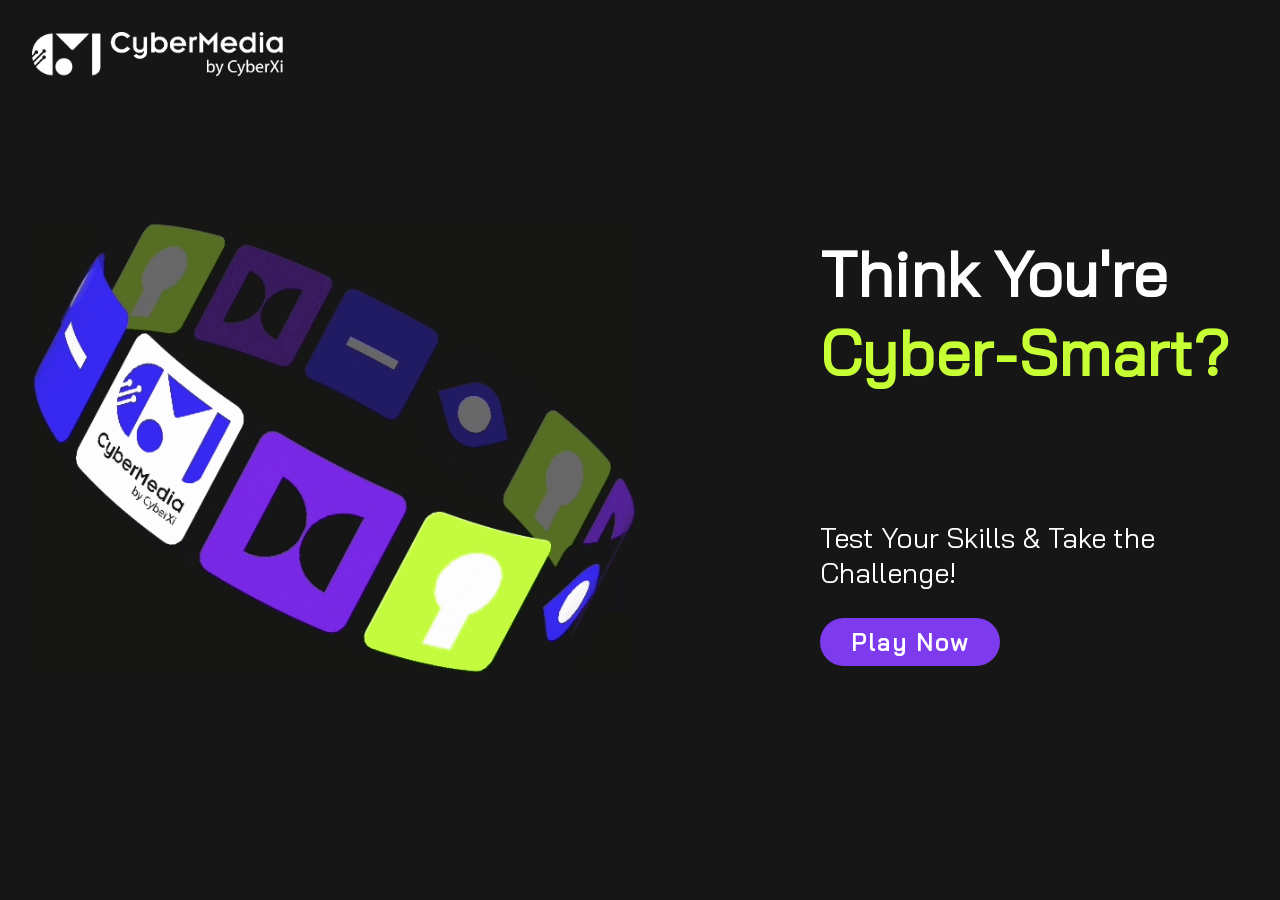
<file: index.html>
<!DOCTYPE html>

<html lang="en">
  <head>
    <meta charset="UTF-8" />
    <meta name="viewport" content="width=device-width, initial-scale=1.0" />

    <link rel="stylesheet" href="style.css" />

    <link rel="shortcut icon" type="image/x-icon" href="favicon.ico" />

    <title>CyberMedia by CyberXi</title>
  </head>

  <body>
    <header>
        <a href="index.html"><img class="header-logo" src="./Pictures/CyberMediaWhiteLogo.png" ></a>
    </header>

    <main class="main">
      <section class="hero-section">
        <div class="hero-video-wrapper">
          <img class="hero-video" src="./Video/CybermediaLoop.gif" alt="" />
        </div>

        <div class="hero-text-wrapper">
          <div class="hero-text-heading-wrapper">
            <h1 class="hero-text-heading">Think You're</h1>
            <h1 class="hero-text-heading-colored">Cyber-Smart?</h1>
          </div>

          <div class="hero-text-subwrapper">
            <p class="hero-text-body">Test Your Skills & Take the Challenge!</p>
            <a href="games.html"><button class="hero-text-button">Play Now</button></a>
          </div>

        </div>
      </section>
    </main>
  </body>
</html>
</file>
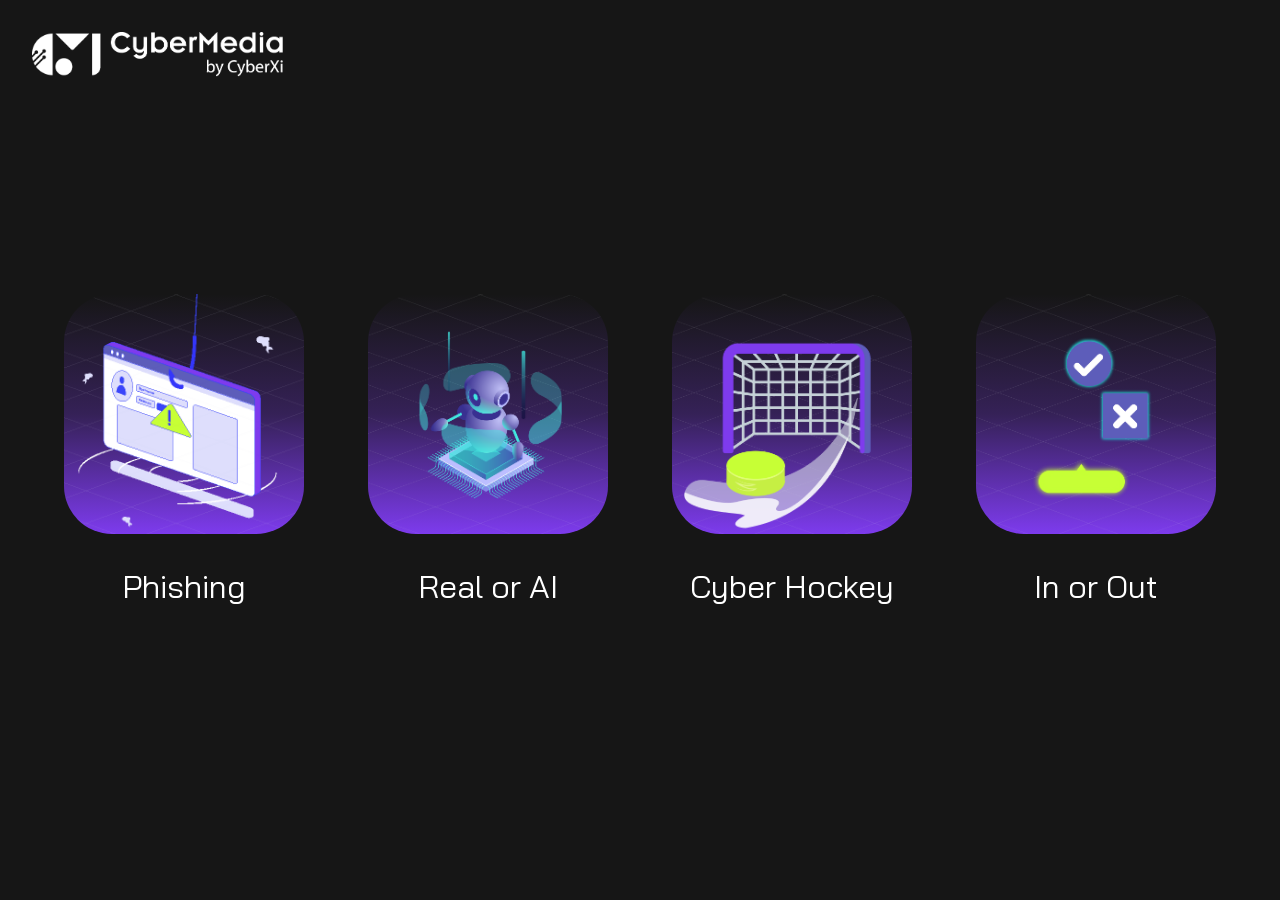
<file: games.html>
<!DOCTYPE html>

<html lang="en">
  <head>
    <meta charset="UTF-8" />
    <meta name="viewport" content="width=device-width, initial-scale=1.0" />

    <link rel="stylesheet" href="style.css" />

    <link rel="shortcut icon" type="image/x-icon" href="favicon.ico" />

    <title>CyberMedia by CyberXi</title>
  </head>

  <body>
    <header>
        <a href="index.html"><img class="header-logo" src="./Pictures/CyberMediaWhiteLogo.png" ></a>
    </header>

    <main class="main">
      <section class="games-section">

        <div class="game-wrapper">
          <a href="https://phishguard-lac.vercel.app" class="game-wrapper">
            <img class="game-image" src="./Pictures/PhishingImage.png">
            <h2 class="game-title">Phishing</h2>
          </a>
        </div>

        <div class="game-wrapper">
          <a href="https://sight-twin.vercel.app\" class="game-wrapper">
            <img class="game-image" src="./Pictures/RealOrAIImage.png">
            <h2 class="game-title">Real or AI</h2>
          </a>
        </div>

        <div class="game-wrapper">
          <a href="https://themkdev.itch.io/cybermediahockeygame" class="game-wrapper">
            <img class="game-image" src="./Pictures/CyberHockeyImage.png">
            <h2 class="game-title">Cyber Hockey</h2>
          </a>
        </div>

        <div class="game-wrapper">
          <a href="https://game-1-livid.vercel.app" class="game-wrapper">
            <img class="game-image" src="./Pictures/InOrOutImage.png">
            <h2 class="game-title">In or Out</h2>
          </a>
        </div>
      </section>
    </main>
  </body>
</html>
</file>
<file: style.css>
@font-face {
  font-family: "BaiJamJuree";
  src: url(./Other/BaiJamjuree-Regular.ttf) format('truetype');

  font-weight: 400;

  font-style: normal;
}

* {
  margin: 0rem;
  padding: 0rem;
  list-style: none;
  text-decoration: none;
  border: none;
  background: none;

  scroll-behavior: smooth !important;

  font-family: "BaiJamJuree";
}

html,
body,
main {
  overflow-x: hidden;
  height: 100%;

  /* scroll-behavior: smooth !important; */

  background-color: #161616;
}

p, h1, h2 {
  color: #FFFFFF;
}



header {
  position: absolute;
  display: flex;
  width: 100%;
}

.header-logo {
  width: 16rem;
  margin-top: 2rem;
  margin-left: 2rem;
}

/* Hero Page */

.hero-section {
  display: flex;
  justify-content: center;
  align-items: center;

  height: 100%;
  
  gap: 15%;
  margin-left: 2rem;
  margin-right: 2rem;
}

.hero-video-wrapper {
  max-width: 100%;
  height: auto;
}

.hero-video {
  max-width: 100%;
  height: auto;
}


.hero-text-wrapper {
  display: flex;
  flex-direction: column;

  justify-content: center;
  
  gap: 8rem;
}

.hero-text-heading-wrapper {
  font-size: 2.625rem; 
  text-wrap: nowrap;
}

.hero-text-heading-colored {
  color: #C6FF34;
}

.hero-text-subwrapper {
  display: flex;
  flex-direction: column;

  gap: 1.75rem;
}

.hero-text-body {
  font-size: 1.75rem;
}

.hero-text-button {
  font-size: 1.5rem;
  font-weight: 600;
  letter-spacing: 0.125rem;

  width: 11.25rem;
  height: 3rem;

  color: #FFFFFF;
  background-color: #7D3BED;

  border-radius: 27.5px;

  cursor: pointer;
}


/* Laptop */
@media (max-width: 1024px) {

  .header-logo {
    width: 16rem;
    margin-top: 1.25rem;
    margin-left: 1.25rem;
  }

  .hero-section {
    display: flex;
    flex-direction: column;

    justify-content: center;
    align-items: center;

    gap: 2rem;
  }

  .hero-text-wrapper {
    gap: 4rem;
  }

  .hero-text-heading-wrapper {
    font-size: 1.75rem; 
    text-wrap: nowrap;
  }
}


/* MOBILE */
@media (max-width: 425px) {
  
  .header-logo {
    width: 14rem;
    margin-top: 1.25rem;
    margin-left: 1.25rem;
  }

  .hero-section {
    display: flex;
    flex-direction: column;

    justify-content: start;
    align-items: center;

    gap: 2rem;

    margin-top: 8rem;
  }

  .hero-text-wrapper {
    gap: 4rem;
  }

  .hero-text-heading-wrapper {
    font-size: 1.25rem; 
    text-wrap: nowrap;
  }

  .hero-text-body {
    font-size: 1.25rem;
  }
}

/* Games Page */


.games-section {
  display: flex;
  width: 100%;
  height: 100%;
  
  justify-content: center;
  align-items: center;
  flex-wrap: wrap;

  gap: 4rem;
}

.game-wrapper {
  display: flex;
  flex-direction: column;
  gap: 2rem;

  align-items: center;
}

.game-image {
  width: 350px;
  height: 350px;

  background: linear-gradient(0deg,
  rgba(125, 59, 237, 1) 0%,
  rgba(125, 59, 237, .3) 50%,
     rgba(0, 0, 0, 0) 100%);
  border-radius: 3rem;
}

.game-title {
  font-size: 2rem;
  font-weight: 400;
}


/* Desktop */
@media (min-width: 1024px) {
    .games-section {
    display: flex;
    width: 90%;
    height:100%;
    gap: 4rem;

    justify-content: center;
    align-items: center;
    flex-wrap: nowrap;

    margin-left: auto;
    margin-right: auto;

  }


  .game-wrapper {
    display: flex;
    flex: 1 1 0;
    min-width: 0;
    flex-direction: column;
    gap: 2rem;
    align-items: center;
    text-decoration: none;
  }

  .game-image {
    display: block;
    width: 100%;
    aspect-ratio: 1 / 1;
    height: auto;
    object-fit: cover;

    background: linear-gradient(
      0deg,
      rgba(125, 59, 237, 1) 0%,
      rgba(125, 59, 237, .3) 50%,
      rgba(0, 0, 0, 0) 100%
    );

    border-radius: 3rem;
  }
}

/* Laptop */
@media (max-width: 1024px) {
  .games-section {
    height: auto;
    width: 100%;

    margin-top: 10rem;
    margin-bottom: 2rem;

    margin-right: 2rem;
    margin-left: 2rem;

    flex-direction:row;
    justify-content: center;
    align-items: center;
    flex-wrap: wrap;

    gap: 4rem;
  }

  .game-wrapper {
    display: flex;
    flex-direction: column;
    gap: 2rem;

    align-items: center;
  }

  .game-image {
    width: 300px;
    height: 300px;
  }


  .game-title {
    font-size: 2rem;
  }
}


/* MOBILE */
@media (max-width: 460px) {
  .games-section {
    height: auto;

    margin-top: 10rem;
    margin-bottom: 2rem;

    margin-right: 0rem;
    margin-left: 0rem;

    flex-direction: column;
    justify-content: center;
    align-items: center;

    gap: 4rem;
  }

  .game-wrapper {
    display: flex;
    flex-direction: column;
    gap: 2rem;

    align-items: center;
  }

  .game-image {
    width: 300px;
    height: 300px;
  }


  .game-title {
    font-size: 2rem;
  }
}
</file>
